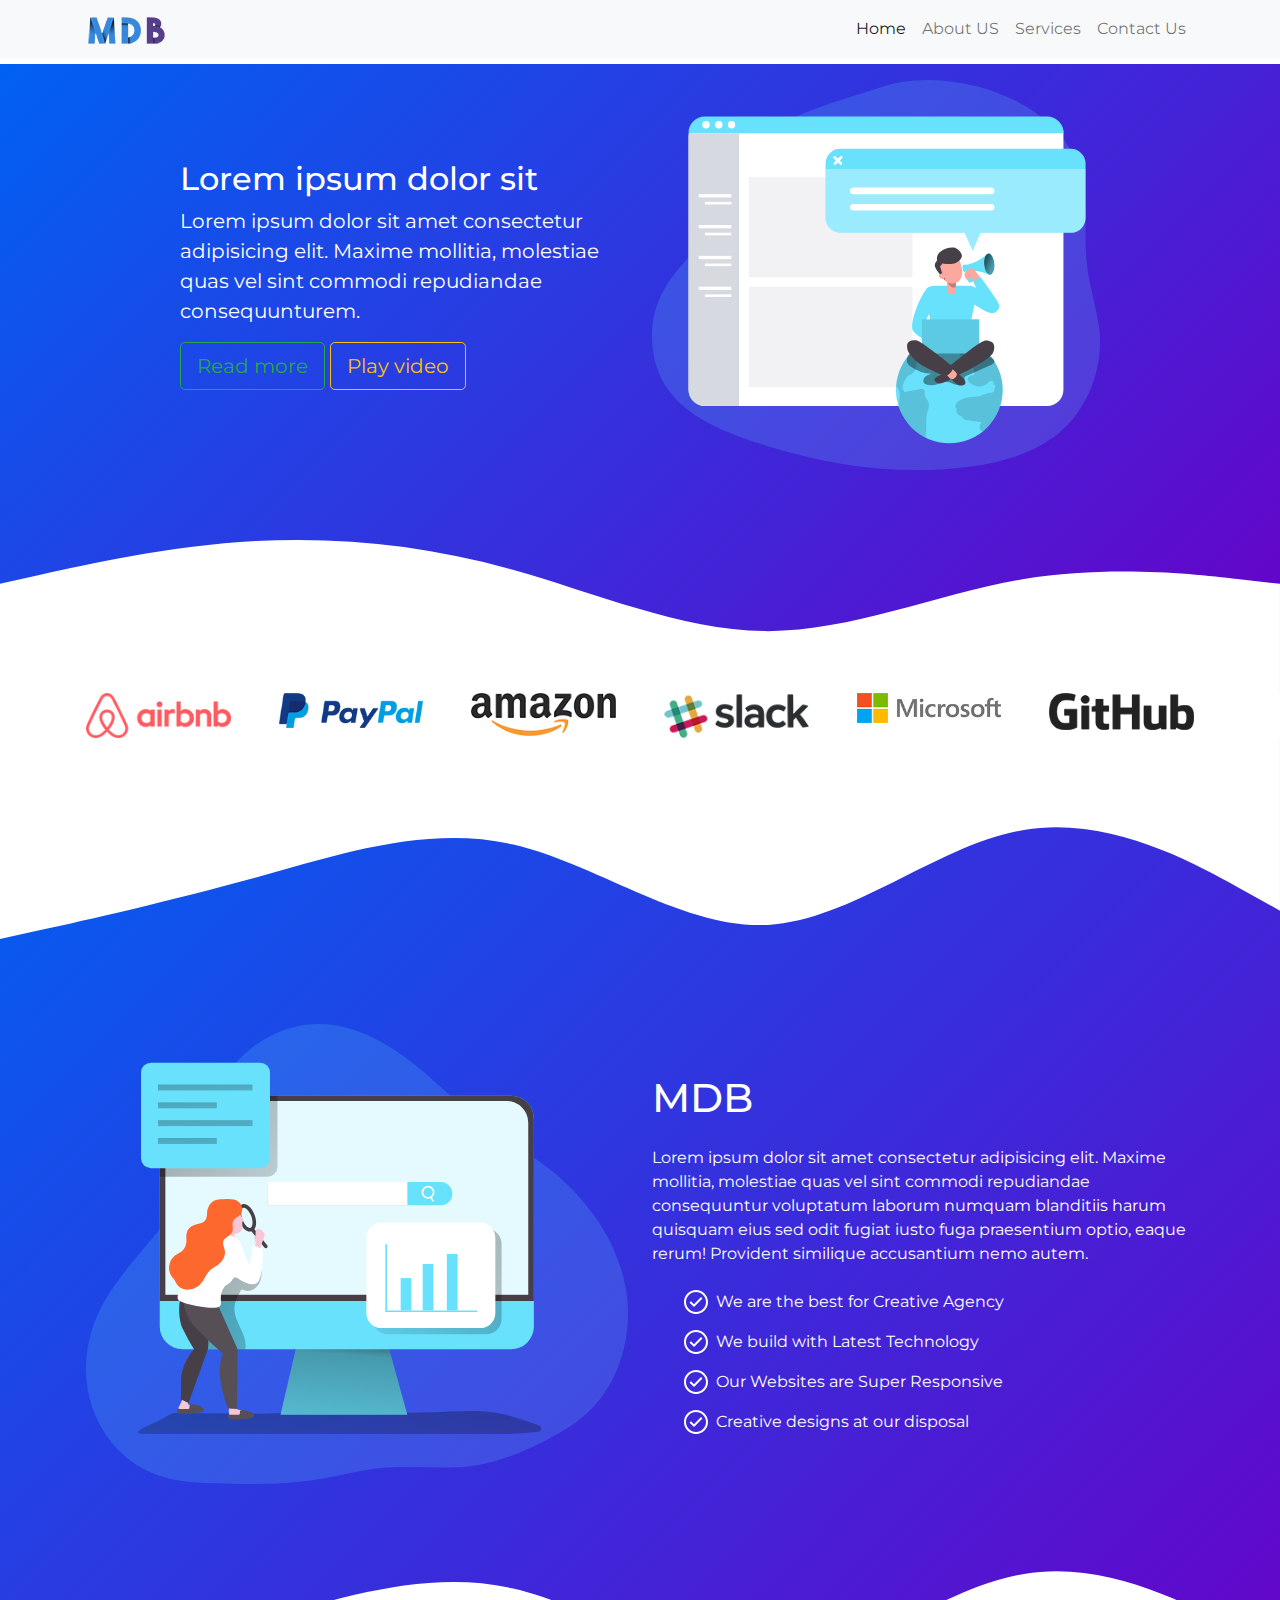
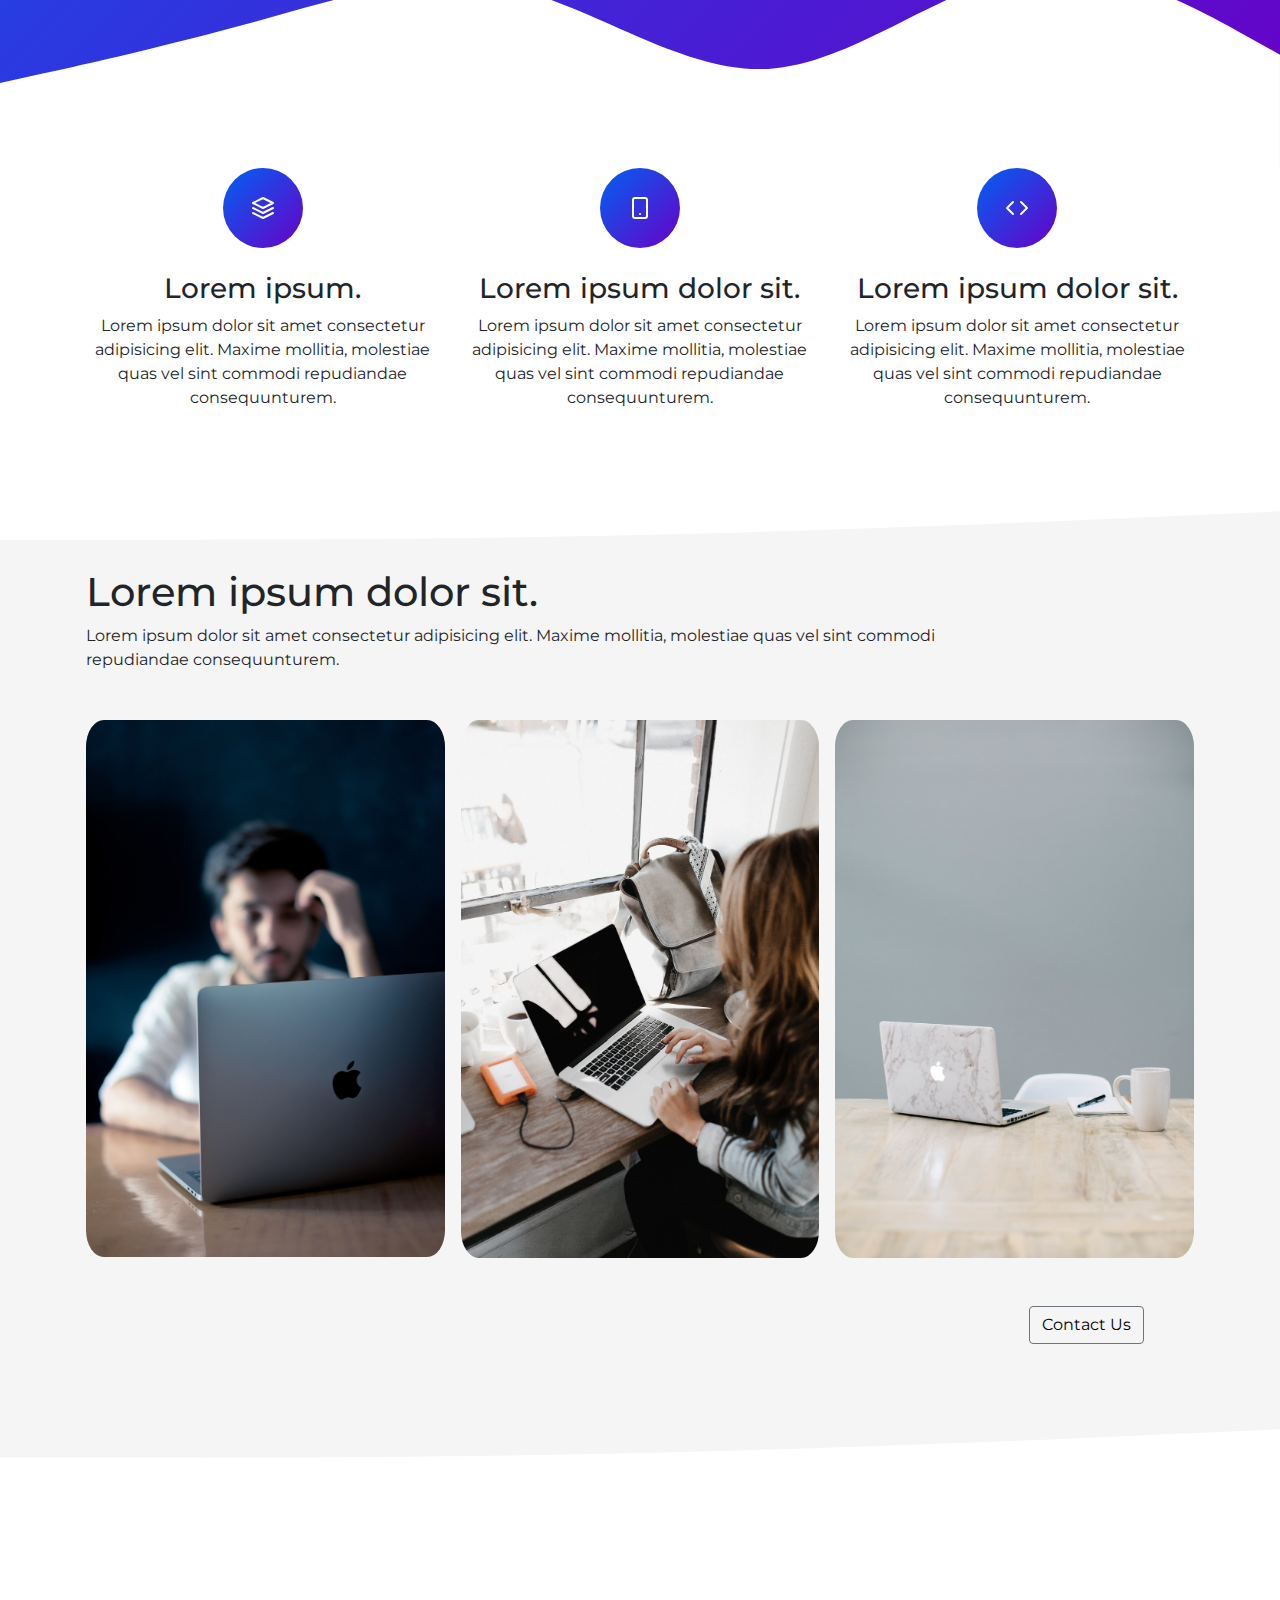
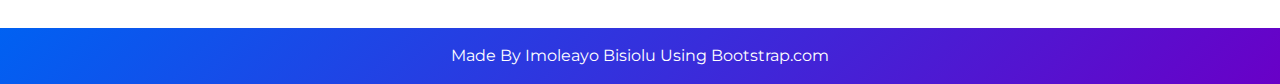
<file: index.html>
<!DOCTYPE html>
<html lang="en">
  <head>
    <meta charset="UTF-8" />
    <meta name="viewport" content="width=device-width, initial-scale=1.0" />
    <title>StartUp Website-Home</title>
    <link rel="stylesheet" href="css/bootstrap.min.css" />
    <link rel="stylesheet" href="css/styles.css" />
    <link
      href="https://fonts.googleapis.com/css2?family=Montserrat:wght@300&display=swap"
      rel="stylesheet"
    />
  </head>
  <body>
    <nav class="navbar navbar-expand-lg navbar-light bg-light fixed-top">
      <div class="container">
        <a class="navbar-brand" href="https://bisioluimoleayo.github.io/BootstrapTask/index.html"><img src="img/logo.png" alt="Logo" /></a>
        <button
          class="navbar-toggler"
          type="button"
          data-toggle="collapse"
          data-target="#navbarNav"
          aria-controls="navbarNav"
          aria-expanded="false"
          aria-label="Toggle navigation"
        >
          <span class="navbar-toggler-icon"></span>
        </button>
        <div
          class="collapse navbar-collapse justify-content-end"
          id="navbarNav"
        >
          <ul class="navbar-nav">
            <li class="nav-item">
              <a class="nav-link active" aria-current="page" href="https://bisioluimoleayo.github.io/BootstrapTask/index.html">Home</a>
            </li>
            <li class="nav-item">
              <a class="nav-link" href="https://bisioluimoleayo.github.io/BootstrapTask/aboutUs.html">About US</a>
            </li>
            <li class="nav-item">
              <a class="nav-link" href="https://bisioluimoleayo.github.io/BootstrapTask/services.html">Services</a>
            </li>
            <li class="nav-item">
              <a class="nav-link" href="https://bisioluimoleayo.github.io/BootstrapTask/contactUS.html">Contact Us</a>
            </li>
          </ul>
        </div>
      </div>
    </nav>
    <header class="page-header gradient">
      <div class="container pt-3">
        <div class="row align-items-center justify-content-center">
          <div class="col-md-5">
            <h2>Lorem ipsum dolor sit</h2>

            <p>
              Lorem ipsum dolor sit amet consectetur adipisicing elit. Maxime mollitia,
              molestiae quas vel sint commodi repudiandae consequunturem.
            </p>

            <button type="button" class="btn btn-outline-success btn-lg">
              Read more
            </button>
            <button type="button" class="btn btn-outline-warning btn-lg">
              Play video
            </button>
          </div>
          <div class="col-md-5">
            <img
              src="img/email_campaign_monochromatic.svg"
              alt="Header image"
            />
          </div>
        </div>
      </div>
      <svg xmlns="http://www.w3.org/2000/svg" viewBox="0 0 1440 250">
        <path
          fill="#fff"
          fill-opacity="1"
          d="M0,128L48,117.3C96,107,192,85,288,80C384,75,480,85,576,112C672,139,768,181,864,181.3C960,181,1056,139,1152,122.7C1248,107,1344,117,1392,122.7L1440,128L1440,320L1392,320C1344,320,1248,320,1152,320C1056,320,960,320,864,320C768,320,672,320,576,320C480,320,384,320,288,320C192,320,96,320,48,320L0,320Z"
        ></path>
      </svg>
    </header>

    <section class="companies">
      <div class="container text-center">
        <div class="row g-5">
          <div class="col-md-2">
            <img
              src="img/companies/1.png"
              alt="Company logo"
              class="img-fluid"
            />
          </div>
          <div class="col-md-2">
            <img
              src="img/companies/2.png"
              alt="Company logo"
              class="img-fluid"
            />
          </div>
          <div class="col-md-2">
            <img
              src="img/companies/3.png"
              alt="Company logo"
              class="img-fluid"
            />
          </div>
          <div class="col-md-2">
            <img
              src="img/companies/4.png"
              alt="Company logo"
              class="img-fluid"
            />
          </div>
          <div class="col-md-2">
            <img
              src="img/companies/5.png"
              alt="Company logo"
              class="img-fluid"
            />
          </div>
          <div class="col-md-2">
            <img
              src="img/companies/6.png"
              alt="Company logo"
              class="img-fluid"
            />
          </div>
        </div>
      </div>
    </section>

    <section class="feature gradient">
      <svg xmlns="http://www.w3.org/2000/svg" viewBox="0 0 1440 320">
        <path
          fill="#fff"
          fill-opacity="1"
          d="M0,224L48,213.3C96,203,192,181,288,154.7C384,128,480,96,576,117.3C672,139,768,213,864,208C960,203,1056,117,1152,101.3C1248,85,1344,139,1392,165.3L1440,192L1440,0L1392,0C1344,0,1248,0,1152,0C1056,0,960,0,864,0C768,0,672,0,576,0C480,0,384,0,288,0C192,0,96,0,48,0L0,0Z"
        ></path>
      </svg>
      <div class="container">
        <div class="row align-items-center">
          <div class="col-md-6">
            <img src="img/seo_monochromatic.svg" alt="" />
          </div>

          <div class="col-md-6">
            <h1 class="my-3"> MDB</h1>
            <p class="my-4">
              Lorem ipsum dolor sit amet consectetur adipisicing elit. Maxime mollitia,
              molestiae quas vel sint commodi repudiandae consequuntur voluptatum laborum
              numquam blanditiis harum quisquam eius sed odit fugiat iusto fuga praesentium
              optio, eaque rerum! Provident similique accusantium nemo autem.
            </p>
            <ul>
              <li>We are the best for Creative Agency</li>
              <li>We build with Latest Technology</li>
              <li>Our Websites are Super Responsive</li>
              <li>Creative designs <area shape="circle" coords="" href="" alt=""> at our disposal</li>
            </ul>
          </div>
        </div>
      </div>
      <svg xmlns="http://www.w3.org/2000/svg" viewBox="0 0 1440 320">
        <path
          fill="#fff"
          fill-opacity="1"
          d="M0,224L48,213.3C96,203,192,181,288,154.7C384,128,480,96,576,117.3C672,139,768,213,864,208C960,203,1056,117,1152,101.3C1248,85,1344,139,1392,165.3L1440,192L1440,320L1392,320C1344,320,1248,320,1152,320C1056,320,960,320,864,320C768,320,672,320,576,320C480,320,384,320,288,320C192,320,96,320,48,320L0,320Z"
        ></path>
      </svg>
    </section>
    <section class="icons">
      <div class="container">
        <div class="row text-center">
          <div class="col-md-4">
            <div class="icon gradient mb-4">
              <svg
                xmlns="http://www.w3.org/2000/svg"
                width="24"
                height="24"
                viewBox="0 0 24 24"
                fill="none"
                stroke="currentColor"
                stroke-width="2"
                stroke-linecap="round"
                stroke-linejoin="round"
                class="feather feather-layers"
              >
                <polygon points="12 2 2 7 12 12 22 7 12 2"></polygon>
                <polyline points="2 17 12 22 22 17"></polyline>
                <polyline points="2 12 12 17 22 12"></polyline>
              </svg>
            </div>
            <h3>Lorem ipsum.</h3>
            <p>
              Lorem ipsum dolor sit amet consectetur adipisicing elit. Maxime mollitia,
              molestiae quas vel sint commodi repudiandae consequunturem.
            </p>
          </div>
          <div class="col-md-4">
            <div class="icon gradient mb-4">
              <svg
                xmlns="http://www.w3.org/2000/svg"
                width="24"
                height="24"
                viewBox="0 0 24 24"
                fill="none"
                stroke="currentColor"
                stroke-width="2"
                stroke-linecap="round"
                stroke-linejoin="round"
                class="feather feather-smartphone"
              >
                <rect x="5" y="2" width="14" height="20" rx="2" ry="2"></rect>
                <line x1="12" y1="18" x2="12.01" y2="18"></line>
              </svg>
            </div>
            <h3>Lorem ipsum dolor sit.</h3>
            <p class="mb-0">
              Lorem ipsum dolor sit amet consectetur adipisicing elit. Maxime mollitia,
              molestiae quas vel sint commodi repudiandae consequunturem.
            </p>
          </div>
          <div class="col-md-4">
            <div class="icon gradient mb-4">
              <svg
                xmlns="http://www.w3.org/2000/svg"
                width="24"
                height="24"
                viewBox="0 0 24 24"
                fill="none"
                stroke="currentColor"
                stroke-width="2"
                stroke-linecap="round"
                stroke-linejoin="round"
                class="feather feather-code"
              >
                <polyline points="16 18 22 12 16 6"></polyline>
                <polyline points="8 6 2 12 8 18"></polyline>
              </svg>
            </div>
            <h3>Lorem ipsum dolor sit.</h3>
            <p class="mb-0">
              Lorem ipsum dolor sit amet consectetur adipisicing elit. Maxime mollitia,
              molestiae quas vel sint commodi repudiandae consequunturem.
            </p>
          </div>
        </div>
      </div>
    </section>

    <section class="gallery">
      <svg xmlns="http://www.w3.org/2000/svg" viewBox="0 0 1440 160">
        <path
          fill="#fff"
          fill-opacity="1"
          d="M0,128L120,128C240,128,480,128,720,122.7C960,117,1200,107,1320,101.3L1440,96L1440,0L1320,0C1200,0,960,0,720,0C480,0,240,0,120,0L0,0Z"
        ></path>
      </svg>
      <div class="container">
        <div class="row">
          <div class="col-md-10">
            <h1>Lorem ipsum dolor sit.</h1>
            <p>
              Lorem ipsum dolor sit amet consectetur adipisicing elit. Maxime mollitia,
              molestiae quas vel sint commodi repudiandae consequunturem.
            </p>
          </div>
        </div>
        <div class="row my-3 g-3">
          <div class="col-md-4">
            <img src="img/c1.jpg" alt="Gallery image" class="img-fluid" />
          </div>
          <div class="col-md-4">
            <img src="img/c2.jpg" alt="Gallery image" class="img-fluid" />
          </div>
          <div class="col-md-4">
            <img src="img/c3.jpg" alt="Gallery image" class="img-fluid" />
          </div>
        </div>
        <div class="row mt-5 justify-content-end">
          <div class="col-md-2">
            <button type="button" class="btn btn-outline-secondary">
              <a class="colorButton" href="https://bisioluimoleayo.github.io/BootstrapTask/contactUS.html">Contact Us</a>
            </button>
          </div>
        </div>
      </div>
      <svg xmlns="http://www.w3.org/2000/svg" viewBox="0 0 1440 320">
        <path
          fill="#fff"
          fill-opacity="1"
          d="M0,128L120,128C240,128,480,128,720,122.7C960,117,1200,107,1320,101.3L1440,96L1440,320L1320,320C1200,320,960,320,720,320C480,320,240,320,120,320L0,320Z"
        ></path>
      </svg>
    </section>


    <footer class="gradient">
      <div class="container-fluid text-center">
        <span
          >Made By Imoleayo Bisiolu  Using
          <a href="https://bootstrap.com">Bootstrap.com</a></span
        >
      </div>
    </footer>
    <script src="js/bootstrap.min.js"></script>
  </body>
</html>
</file>
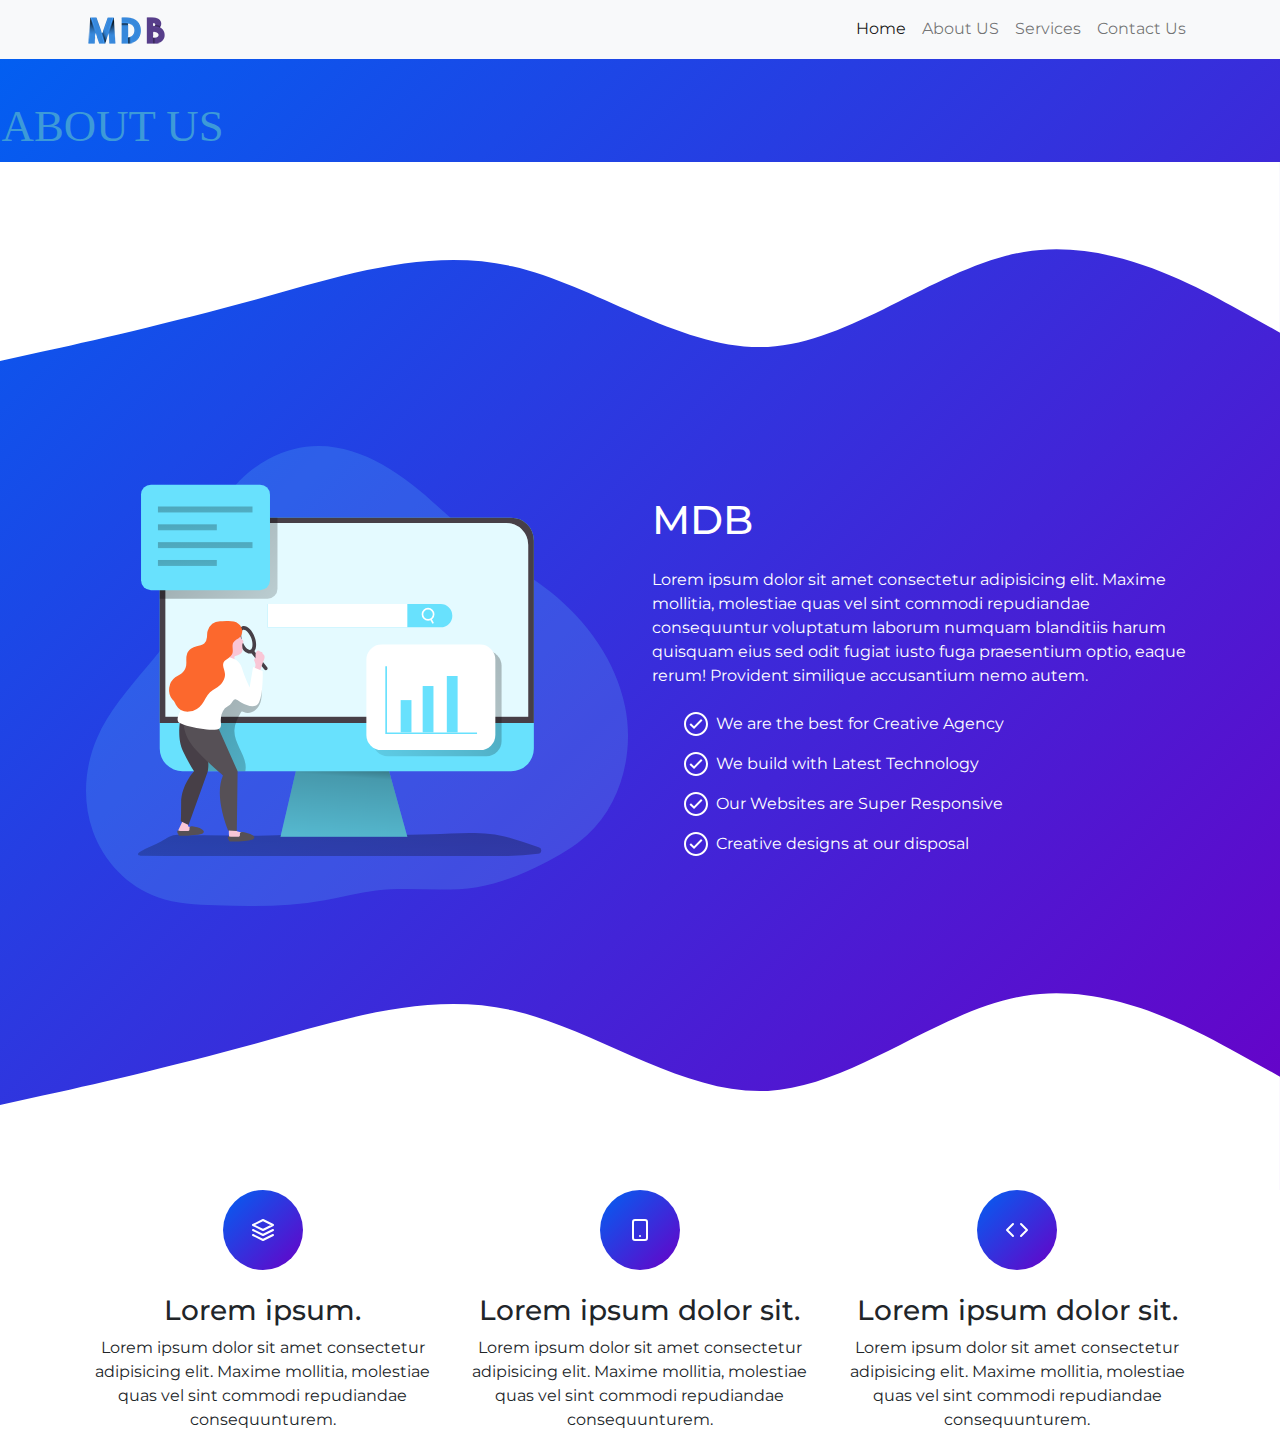
<file: aboutUs.html>
<!DOCTYPE html>
<html lang="en">
  <head>
    <meta charset="UTF-8" />
    <meta name="viewport" content="width=device-width, initial-scale=1.0" />
    <title>StartUp Website-About Us</title>
    <link rel="stylesheet" href="css/bootstrap.min.css" />
    <link rel="stylesheet" href="css/styles.css" />
    <link
      href="https://fonts.googleapis.com/css2?family=Montserrat:wght@300&display=swap"
      rel="stylesheet"
    />
  </head>
  <body>
     <nav class="navbar navbar-expand-lg navbar-light bg-light fixed-top">
      <div class="container">
        <a class="navbar-brand" href="https://bisioluimoleayo.github.io/BootstrapTask/index.html"><img src="img/logo.png" alt="Logo" /></a>
        <button
          class="navbar-toggler"
          type="button"
          data-toggle="collapse"
          data-target="#navbarNav"
          aria-controls="navbarNav"
          aria-expanded="false"
          aria-label="Toggle navigation"
        >
          <span class="navbar-toggler-icon"></span>
        </button>
        <div
          class="collapse navbar-collapse justify-content-end"
          id="navbarNav"
        >
          <ul class="navbar-nav">
            <li class="nav-item">
              <a class="nav-link active" aria-current="page" href="https://bisioluimoleayo.github.io/BootstrapTask/index.html">Home</a>
            </li>
            <li class="nav-item">
              <a class="nav-link" href="https://bisioluimoleayo.github.io/BootstrapTask/aboutUs.html">About US</a>
            </li>
            <li class="nav-item">
              <a class="nav-link" href="https://bisioluimoleayo.github.io/BootstrapTask/services.html">Services</a>
            </li>
            <li class="nav-item">
              <a class="nav-link" href="https://bisioluimoleayo.github.io/BootstrapTask/contactUS.html">Contact Us</a>
            </li>
          </ul>
        </div>
      </div>
    </nav>    
    <section id="AboutUs" class="feature gradient">
      <h1 class="headTitle">ABOUT US</h1>
      <svg xmlns="http://www.w3.org/2000/svg" viewBox="0 0 1440 320">
        <path
          fill="#fff"
          fill-opacity="1"
          d="M0,224L48,213.3C96,203,192,181,288,154.7C384,128,480,96,576,117.3C672,139,768,213,864,208C960,203,1056,117,1152,101.3C1248,85,1344,139,1392,165.3L1440,192L1440,0L1392,0C1344,0,1248,0,1152,0C1056,0,960,0,864,0C768,0,672,0,576,0C480,0,384,0,288,0C192,0,96,0,48,0L0,0Z"
        ></path>
      </svg>
      <div class="container">
        <div class="row align-items-center">
          <div class="col-md-6">
            <img src="img/seo_monochromatic.svg" alt="" />
          </div>

          <div class="col-md-6">
            <h1 class="my-3"> MDB</h1>
            <p class="my-4">
              Lorem ipsum dolor sit amet consectetur adipisicing elit. Maxime mollitia,
              molestiae quas vel sint commodi repudiandae consequuntur voluptatum laborum
              numquam blanditiis harum quisquam eius sed odit fugiat iusto fuga praesentium
              optio, eaque rerum! Provident similique accusantium nemo autem.
            </p>
            <ul>
              <li>We are the best for Creative Agency</li>
              <li>We build with Latest Technology</li>
              <li>Our Websites are Super Responsive</li>
              <li>Creative designs <area shape="circle" coords="" href="" alt=""> at our disposal</li>
            </ul>
          </div>
        </div>
      </div>
      <svg xmlns="http://www.w3.org/2000/svg" viewBox="0 0 1440 320">
        <path
          fill="#fff"
          fill-opacity="1"
          d="M0,224L48,213.3C96,203,192,181,288,154.7C384,128,480,96,576,117.3C672,139,768,213,864,208C960,203,1056,117,1152,101.3C1248,85,1344,139,1392,165.3L1440,192L1440,320L1392,320C1344,320,1248,320,1152,320C1056,320,960,320,864,320C768,320,672,320,576,320C480,320,384,320,288,320C192,320,96,320,48,320L0,320Z"
        ></path>
      </svg>
    </section>
    <section class="icons">
      <div class="container">
        <div class="row text-center">
          <div class="col-md-4">
            <div class="icon gradient mb-4">
              <svg
                xmlns="http://www.w3.org/2000/svg"
                width="24"
                height="24"
                viewBox="0 0 24 24"
                fill="none"
                stroke="currentColor"
                stroke-width="2"
                stroke-linecap="round"
                stroke-linejoin="round"
                class="feather feather-layers"
              >
                <polygon points="12 2 2 7 12 12 22 7 12 2"></polygon>
                <polyline points="2 17 12 22 22 17"></polyline>
                <polyline points="2 12 12 17 22 12"></polyline>
              </svg>
            </div>
            <h3>Lorem ipsum.</h3>
            <p>
              Lorem ipsum dolor sit amet consectetur adipisicing elit. Maxime mollitia,
              molestiae quas vel sint commodi repudiandae consequunturem.
            </p>
          </div>
          <div class="col-md-4">
            <div class="icon gradient mb-4">
              <svg
                xmlns="http://www.w3.org/2000/svg"
                width="24"
                height="24"
                viewBox="0 0 24 24"
                fill="none"
                stroke="currentColor"
                stroke-width="2"
                stroke-linecap="round"
                stroke-linejoin="round"
                class="feather feather-smartphone"
              >
                <rect x="5" y="2" width="14" height="20" rx="2" ry="2"></rect>
                <line x1="12" y1="18" x2="12.01" y2="18"></line>
              </svg>
            </div>
            <h3>Lorem ipsum dolor sit.</h3>
            <p class="mb-0">
              Lorem ipsum dolor sit amet consectetur adipisicing elit. Maxime mollitia,
              molestiae quas vel sint commodi repudiandae consequunturem.
            </p>
          </div>
          <div class="col-md-4">
            <div class="icon gradient mb-4">
              <svg
                xmlns="http://www.w3.org/2000/svg"
                width="24"
                height="24"
                viewBox="0 0 24 24"
                fill="none"
                stroke="currentColor"
                stroke-width="2"
                stroke-linecap="round"
                stroke-linejoin="round"
                class="feather feather-code"
              >
                <polyline points="16 18 22 12 16 6"></polyline>
                <polyline points="8 6 2 12 8 18"></polyline>
              </svg>
            </div>
            <h3>Lorem ipsum dolor sit.</h3>
            <p class="mb-0">
              Lorem ipsum dolor sit amet consectetur adipisicing elit. Maxime mollitia,
              molestiae quas vel sint commodi repudiandae consequunturem.
            </p>
          </div>
        </div>
      </div>
    </section>
    <script src="js/bootstrap.min.js"></script>

  </body>
</html>
</file>
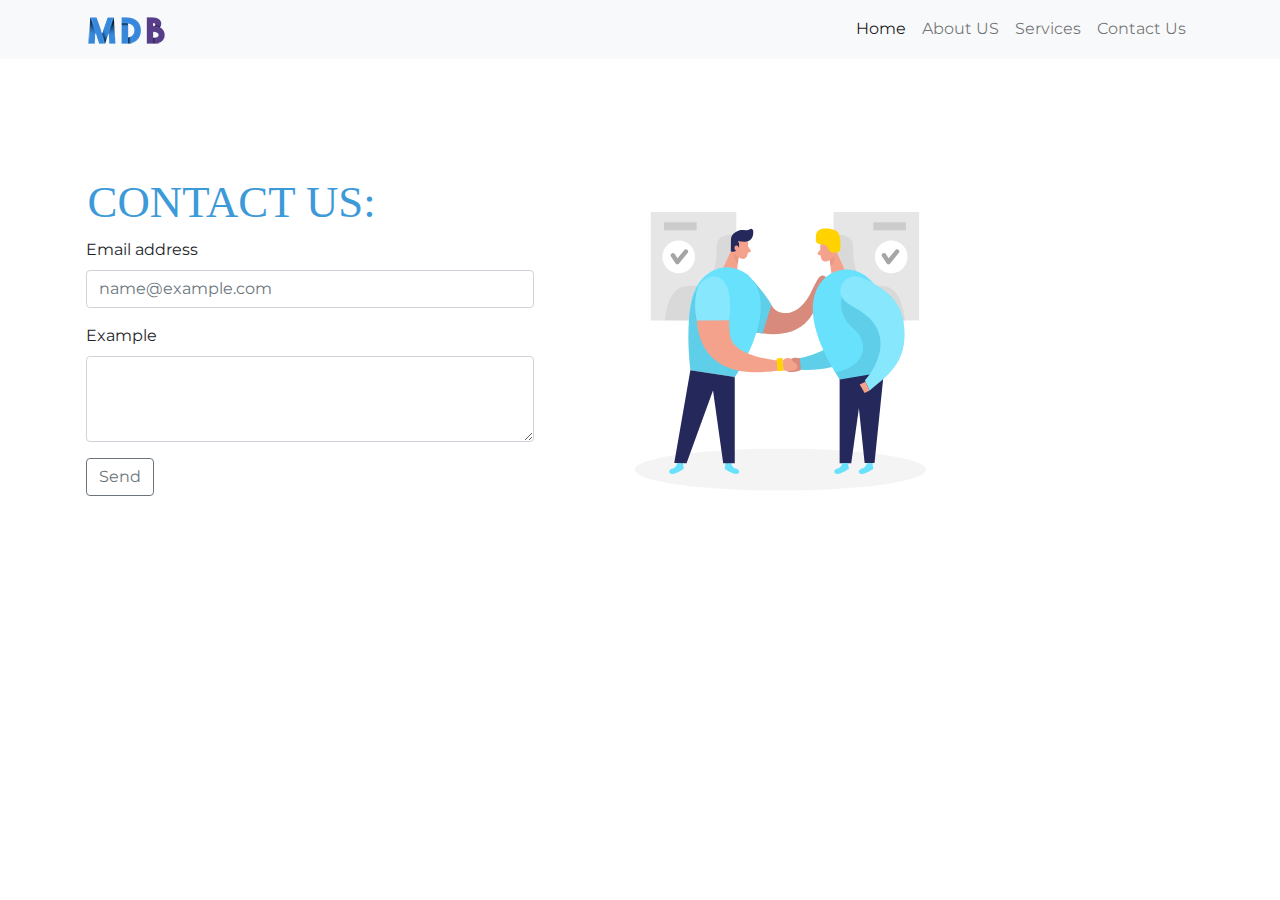
<file: contactUS.html>
<!DOCTYPE html>
<html lang="en">
  <head>
    <meta charset="UTF-8" />
    <meta name="viewport" content="width=device-width, initial-scale=1.0" />
    <title>StartUp Website-Contact Us</title>
    <link rel="stylesheet" href="css/bootstrap.min.css" />
    <link rel="stylesheet" href="css/styles.css" />
    <link
      href="https://fonts.googleapis.com/css2?family=Montserrat:wght@300&display=swap"
      rel="stylesheet"
    />
  </head>
  <body>
     <nav class="navbar navbar-expand-lg navbar-light bg-light fixed-top">
      <div class="container">
        <a class="navbar-brand" href="https://bisioluimoleayo.github.io/BootstrapTask/index.html"><img src="img/logo.png" alt="Logo" /></a>
        <button
          class="navbar-toggler"
          type="button"
          data-toggle="collapse"
          data-target="#navbarNav"
          aria-controls="navbarNav"
          aria-expanded="false"
          aria-label="Toggle navigation"
        >
          <span class="navbar-toggler-icon"></span>
        </button>
        <div
          class="collapse navbar-collapse justify-content-end"
          id="navbarNav"
        >
          <ul class="navbar-nav">
            <li class="nav-item">
              <a class="nav-link active" aria-current="page" href="https://bisioluimoleayo.github.io/BootstrapTask/index.html">Home</a>
            </li>
            <li class="nav-item">
              <a class="nav-link" href="https://bisioluimoleayo.github.io/BootstrapTask/aboutUs.html">About US</a>
            </li>
            <li class="nav-item">
              <a class="nav-link" href="https://bisioluimoleayo.github.io/BootstrapTask/services.html">Services</a>
            </li>
            <li class="nav-item">
              <a class="nav-link" href="https://bisioluimoleayo.github.io/BootstrapTask/contactUS.html">Contact Us</a>
            </li>
          </ul>
        </div>
      </div>
    </nav>
    <section id="ContactUs" class="contact">
        <div class="container">
          <div class="row">
            <div class="col-md-5">
              <h1 class="headTitle">Contact us:</h1>
              <div class="mb-3">
                <label for="exampleFormControlInput1" class="form-label">Email address</label
                >
                <input
                  type="email"
                  class="form-control"
                  id="exampleFormControlInput1"
                  placeholder="name@example.com"
                />
              </div>
              <div class="mb-3">
                <label for="exampleFormControlTextarea1" class="form-label"
                  >Example</label
                >
                <textarea
                  class="form-control"
                  id="exampleFormControlTextarea1"
                  rows="3"
                ></textarea>
              </div>
              <button type="button" class="btn btn-outline-secondary">
                Send
              </button>
            </div>
            <div class="col-md-5">
              <img src="img/handshake.svg" alt="Contact image" />
            </div>
          </div>
        </div>
      </section>
</body>
</html>
</file>
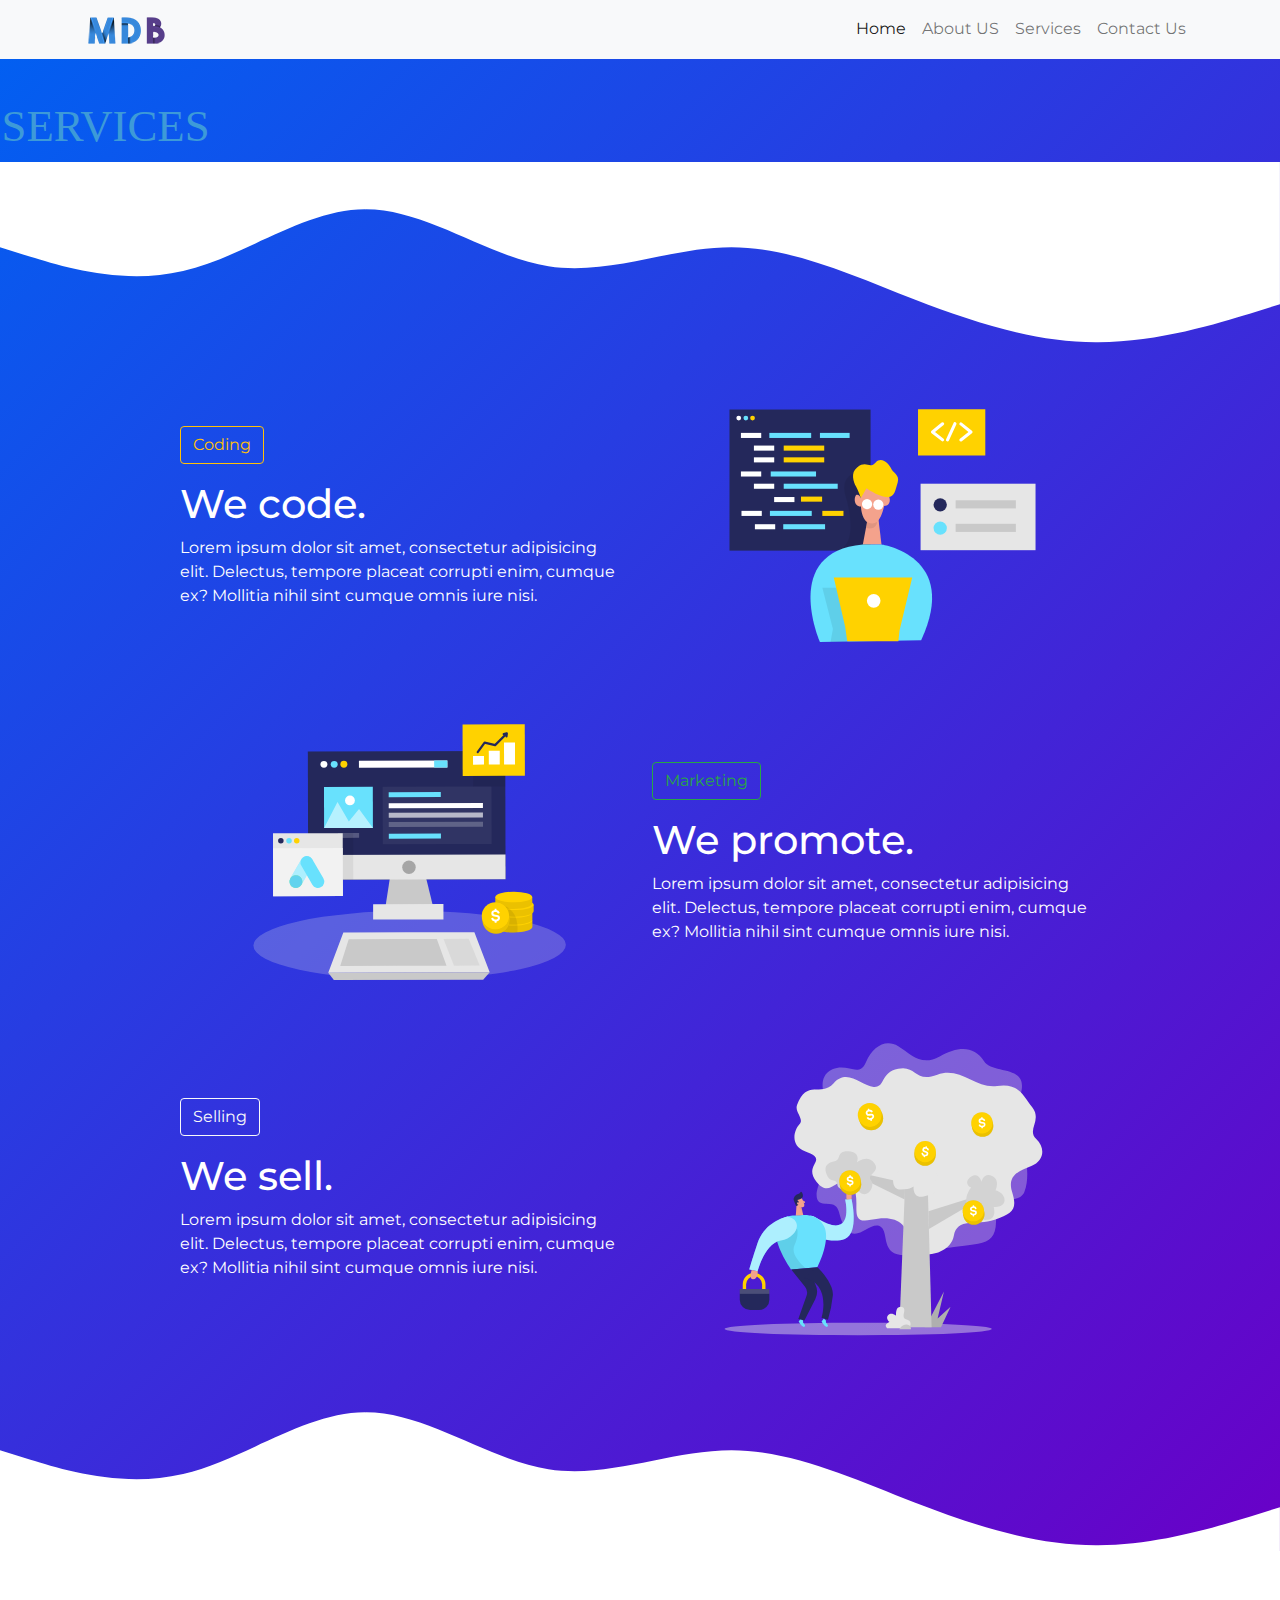
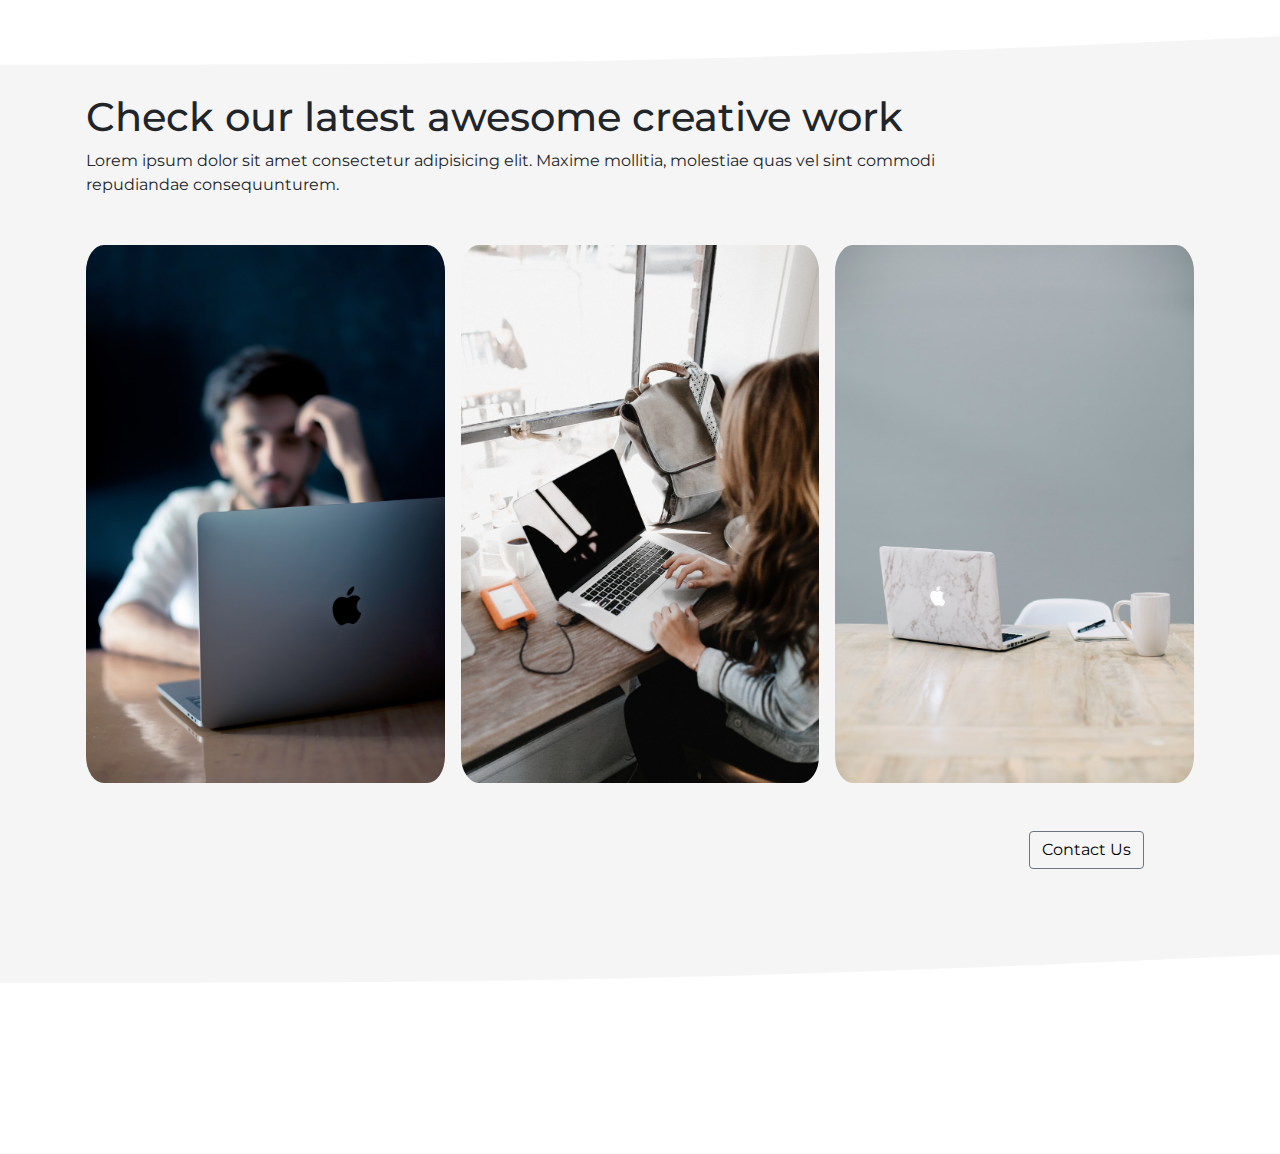
<file: services.html>
<!DOCTYPE html>
<html lang="en">
  <head>
    <meta charset="UTF-8" />
    <meta name="viewport" content="width=device-width, initial-scale=1.0" />
    <title>StartUp Website-Services</title>
    <link rel="stylesheet" href="css/bootstrap.min.css" />
    <link rel="stylesheet" href="css/styles.css" />
    <link
      href="https://fonts.googleapis.com/css2?family=Montserrat:wght@300&display=swap"
      rel="stylesheet"
    />
  </head>
  <body>
         <nav class="navbar navbar-expand-lg navbar-light bg-light fixed-top">
      <div class="container">
        <a class="navbar-brand" href="https://bisioluimoleayo.github.io/BootstrapTask/index.html"><img src="img/logo.png" alt="Logo" /></a>
        <button
          class="navbar-toggler"
          type="button"
          data-toggle="collapse"
          data-target="#navbarNav"
          aria-controls="navbarNav"
          aria-expanded="false"
          aria-label="Toggle navigation"
        >
          <span class="navbar-toggler-icon"></span>
        </button>
        <div
          class="collapse navbar-collapse justify-content-end"
          id="navbarNav"
        >
          <ul class="navbar-nav">
            <li class="nav-item">
              <a class="nav-link active" aria-current="page" href="https://bisioluimoleayo.github.io/BootstrapTask/index.html">Home</a>
            </li>
            <li class="nav-item">
              <a class="nav-link" href="https://bisioluimoleayo.github.io/BootstrapTask/aboutUs.html">About US</a>
            </li>
            <li class="nav-item">
              <a class="nav-link" href="https://bisioluimoleayo.github.io/BootstrapTask/services.html">Services</a>
            </li>
            <li class="nav-item">
              <a class="nav-link" href="https://bisioluimoleayo.github.io/BootstrapTask/contactUS.html">Contact Us</a>
            </li>
          </ul>
        </div>
      </div>
    </nav>         
        <section id="Services" class="services gradient">
            <h1 class="headTitle">SERVICES</h1>
            <svg xmlns="http://www.w3.org/2000/svg" viewBox="0 0 1440 220">
            <path
                fill="#fff"
                fill-opacity="1"
                d="M0,96L34.3,106.7C68.6,117,137,139,206,122.7C274.3,107,343,53,411,53.3C480,53,549,107,617,117.3C685.7,128,754,96,823,96C891.4,96,960,128,1029,154.7C1097.1,181,1166,203,1234,202.7C1302.9,203,1371,181,1406,170.7L1440,160L1440,0L1405.7,0C1371.4,0,1303,0,1234,0C1165.7,0,1097,0,1029,0C960,0,891,0,823,0C754.3,0,686,0,617,0C548.6,0,480,0,411,0C342.9,0,274,0,206,0C137.1,0,69,0,34,0L0,0Z"
            ></path>
            </svg>
            <div class="container">
            <div class="row align-items-center justify-content-center">
                <div class="col-md-5">
                <button type="button" class="btn btn-outline-warning mb-3">
                    Coding
                </button>

                <h1>We code.</h1>

                <p>
                    Lorem ipsum dolor sit amet, consectetur adipisicing elit.
                    Delectus, tempore placeat corrupti enim, cumque ex? Mollitia nihil
                    sint cumque omnis iure nisi.
                </p>
                </div>
                <div class="col-md-5"><img src="img/coding_.svg" alt="" /></div>
                <div class="col-md-5"><img src="img/marketing.svg" alt="" /></div>
                <div class="col-md-5">
                <button type="button " class="btn btn-outline-success mb-3">
                    Marketing
                </button>

                <h1>We promote.</h1>

                <p>
                    Lorem ipsum dolor sit amet, consectetur adipisicing elit.
                    Delectus, tempore placeat corrupti enim, cumque ex? Mollitia nihil
                    sint cumque omnis iure nisi.
                </p>
                </div>
                <div class="col-md-5">
                <button type="button" class="btn btn-outline-light mb-3">
                    Selling
                </button>

                <h1>We sell.</h1>

                <p>
                    Lorem ipsum dolor sit amet, consectetur adipisicing elit.
                    Delectus, tempore placeat corrupti enim, cumque ex? Mollitia nihil
                    sint cumque omnis iure nisi.
                </p>
                </div>
                <div class="col-md-5"><img src="img/revenue_.svg" alt="" /></div>
            </div>
            </div>
            <svg xmlns="http://www.w3.org/2000/svg" viewBox="0 0 1440 210">
            <path
                fill="#fff"
                fill-opacity="1"
                d="M0,96L34.3,106.7C68.6,117,137,139,206,122.7C274.3,107,343,53,411,53.3C480,53,549,107,617,117.3C685.7,128,754,96,823,96C891.4,96,960,128,1029,154.7C1097.1,181,1166,203,1234,202.7C1302.9,203,1371,181,1406,170.7L1440,160L1440,320L1405.7,320C1371.4,320,1303,320,1234,320C1165.7,320,1097,320,1029,320C960,320,891,320,823,320C754.3,320,686,320,617,320C548.6,320,480,320,411,320C342.9,320,274,320,206,320C137.1,320,69,320,34,320L0,320Z"
            ></path>
            </svg>
        </section>
        <section class="gallery">
            <svg xmlns="http://www.w3.org/2000/svg" viewBox="0 0 1440 160">
              <path
                fill="#fff"
                fill-opacity="1"
                d="M0,128L120,128C240,128,480,128,720,122.7C960,117,1200,107,1320,101.3L1440,96L1440,0L1320,0C1200,0,960,0,720,0C480,0,240,0,120,0L0,0Z"
              ></path>
            </svg>
            <div class="container">
              <div class="row">
                <div class="col-md-10">
                  <h1>Check our latest awesome creative work</h1>
                  <p>
                    Lorem ipsum dolor sit amet consectetur adipisicing elit. Maxime mollitia,
                    molestiae quas vel sint commodi repudiandae consequunturem.
                  </p>
                </div>
              </div>
              <div class="row my-3 g-3">
                <div class="col-md-4">
                  <img src="img/c1.jpg" alt="Gallery image" class="img-fluid" />
                </div>
                <div class="col-md-4">
                  <img src="img/c2.jpg" alt="Gallery image" class="img-fluid" />
                </div>
                <div class="col-md-4">
                  <img src="img/c3.jpg" alt="Gallery image" class="img-fluid" />
                </div>
              </div>
              <div class="row mt-5 justify-content-end">
                <div class="col-md-2">
                    <button type="button" class="btn btn-outline-secondary">
                        <a class="colorButton" href=https://bisioluimoleayo.github.io/BootstrapTask/contactUS.html">Contact Us</a>
                    </button>
                </div>
              </div>
            </div>
            <svg xmlns="http://www.w3.org/2000/svg" viewBox="0 0 1440 320">
              <path
                fill="#fff"
                fill-opacity="1"
                d="M0,128L120,128C240,128,480,128,720,122.7C960,117,1200,107,1320,101.3L1440,96L1440,320L1320,320C1200,320,960,320,720,320C480,320,240,320,120,320L0,320Z"
              ></path>
            </svg>
          </section>
          <script src="js/bootstrap.min.js"></script>
    </body>
</html>
</file>
<file: css/styles.css>
html,
body {
  height: 100%;
  font-size: 1rem;
  font-family: "Montserrat", sans-serif;
}

.gradient {
  background: rgb(0, 97, 242);
  background: linear-gradient(
    135deg,
    rgba(0, 97, 242, 1) 0%,
    rgba(105, 0, 199, 1) 100%
  );
}

.page-header {
  margin-top: 4rem;
  font-size: 1.25rem;
  color: #fff;
}

.feature {
  color: #fff;
}

.feature ul {
  padding-left: 2rem;
  list-style-type: none;
}

.feature ul li {
  padding-left: 2rem;
  background-image: url(../img/check.svg);
  background-repeat: no-repeat;
  line-height: 1.5rem;
  margin-bottom: 1rem;
}

.icon {
  color: #fff;
  height: 5rem;
  width: 5rem;
  font-size: 1.75rem;
  border-radius: 100%;
  display: inline-flex;
  align-items: center;
  justify-content: center;
}

.gallery {
  background-color: whitesmoke;
}

.gallery img {
  border-radius: 5%;
}

.services {
  color: #fff;
}

footer {
  color: #fff;
  font-size: 1rem;
  margin: 0;
  padding: 1rem;
}

a {
  color: #fff;
  text-decoration: none;
}
.contact{
  padding-top: 11rem;
}

.headTitle { 
  text-align: left;
  color: rgb(61, 154, 216);
  text-transform: uppercase;
  padding-left: .1rem;
  font-family: 'Raleway', cursive;
  font-weight: 100;
  font-size: 2.8rem;
}

#AboutUs{
  padding-top: 6.25rem;
}
#Services{
  padding-top: 6.25rem;
}
.colorButton{
  color: black;
}
</file>
